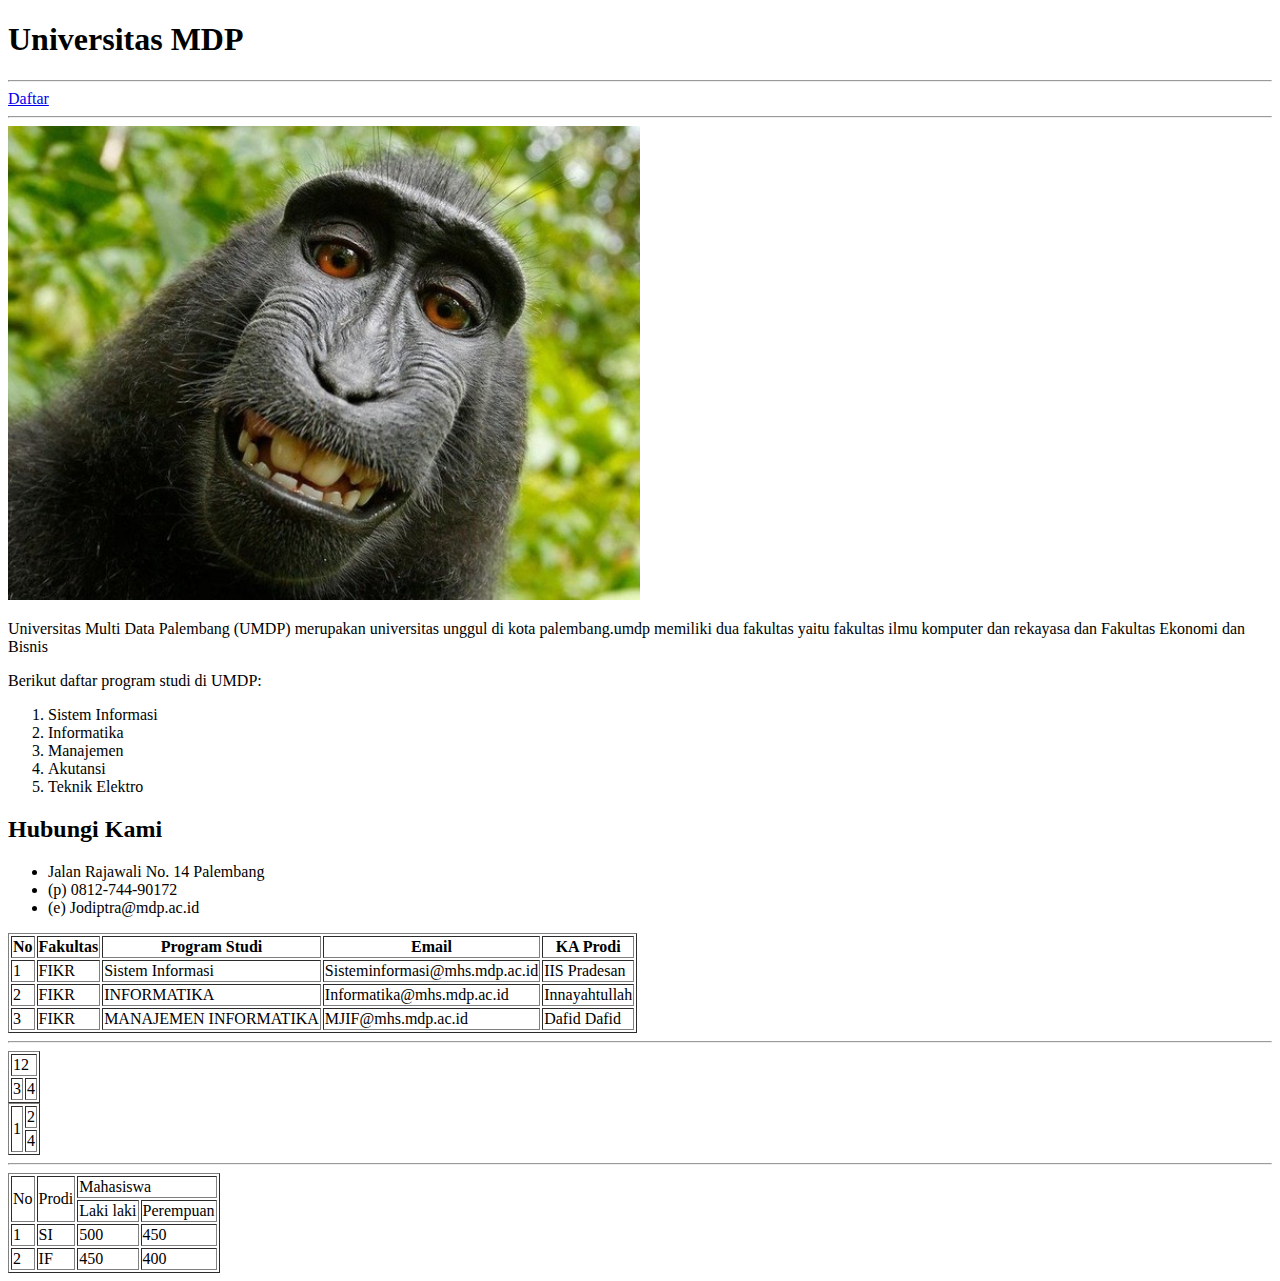
<file: index.html>
<!DOCTYPE html>
<html lang="en">
<head>
    <meta charset="UTF-8">
    <meta name="viewport" content="width=device-width, initial-scale=1.0">
    <title>Universitas MDP</title>
</head>
<body>
    <!-- headding h1 sd h6 -->
    <h1>Universitas MDP</h1>
    <hr>
    <!-- Link -->
    <a href="daftar.html"> Daftar </a>
    <hr>

    <!-- banner img -->
    <img  src="img/Monyet.jpg" alt="Banner"
    width="50%">

    <!-- paragraf -->
    <p>Universitas Multi Data Palembang (UMDP) merupakan universitas unggul di kota palembang.umdp memiliki dua fakultas yaitu fakultas ilmu komputer dan rekayasa dan Fakultas Ekonomi dan Bisnis</p>

    <p>Berikut daftar program studi di UMDP:</p>
    <!-- Order List -->
    <ol>
        <li>Sistem Informasi</li>
        <li>Informatika</li>
        <li>Manajemen</li>
        <li>Akutansi</li>
        <li>Teknik Elektro</li>

        </ol>
    <p>
    <!--  -->
    <h2>Hubungi Kami</h2>
    <ul>
        <li>Jalan Rajawali No. 14 Palembang</li>
        <li>(p) 0812-744-90172</li>
        <li>(e) Jodiptra@mdp.ac.id</li>
    </ul>
    <!-- Tabel -->
    <table border="1">
        <!-- baris -->
        <tr>
            <!-- kolom th / td -->
            <th>No</th>
            <th>Fakultas</th>
            <th>Program Studi</th>
            <TH>Email</TH>
            <th>KA Prodi</th>
        </tr>
        <tr>
            <td>1</td>
            <td>FIKR</td>
            <td>Sistem Informasi</td>
            <td>Sisteminformasi@mhs.mdp.ac.id</td>
            <td>IIS Pradesan</td>
            
        </tr>
         <tr>
            <td>2</td>
            <td>FIKR</td>
            <td>INFORMATIKA</td>
            <td>Informatika@mhs.mdp.ac.id</td>
            <td>Innayahtullah</td>
            
        </tr>
         <tr>
            <td>3</td>
            <td>FIKR</td>
            <td>MANAJEMEN INFORMATIKA</td>
            <td>MJIF@mhs.mdp.ac.id</td>
            <td>Dafid Dafid</td>
            
        </tr>
    </table>   
    <hr>
    <!-- colspan -->
    <table border="1">
        <tr>
            <td colspan="2">12</td>
            
        </tr>
        <tr>
            <td>3</td>
            <td>4</td>
        </tr>

    </table>

    <!-- rowspan -->
    <table border="1">
        <tr>
            <td rowspan="2">1</td>
            <td>2</td>
        </tr>
        <tr>
            <td>4</td>
        </tr>
    </table>
    <hr>
    <table border="1">
        <tr>
            <td rowspan="2">No</td>
            <td rowspan="2">Prodi</td>
            <td colspan="2">Mahasiswa</td>
        </tr>
        <tr>
            <td>Laki laki</td>
            <td>Perempuan</td>
        </tr>
        <tr>
            <td>1</td>
            <td>SI</td>
            <td>500</td>
            <td>450</td>
        </tr>
        <tr>
            <td>2</td>
            <td>IF</td>
            <td>450</td>
            <td>400</td>
        </tr>
    </table>
</body>
</html>
</file>
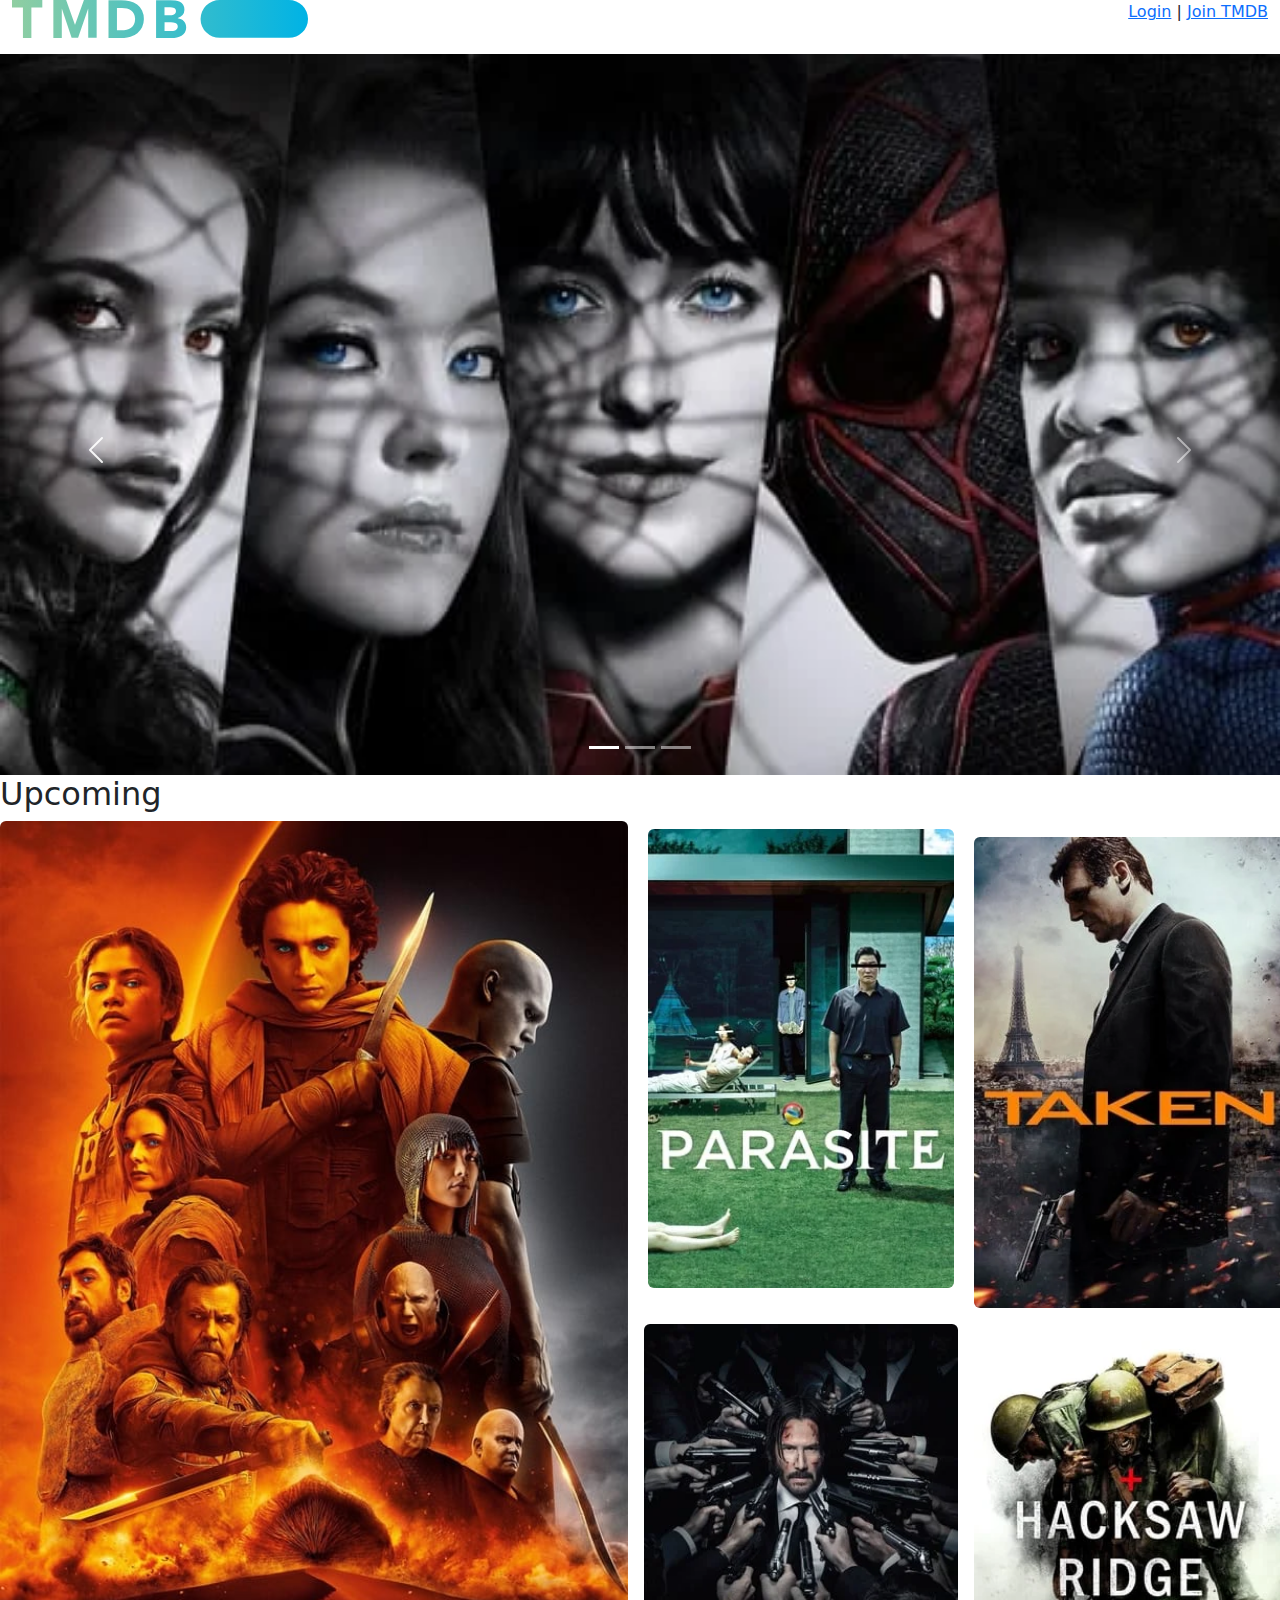
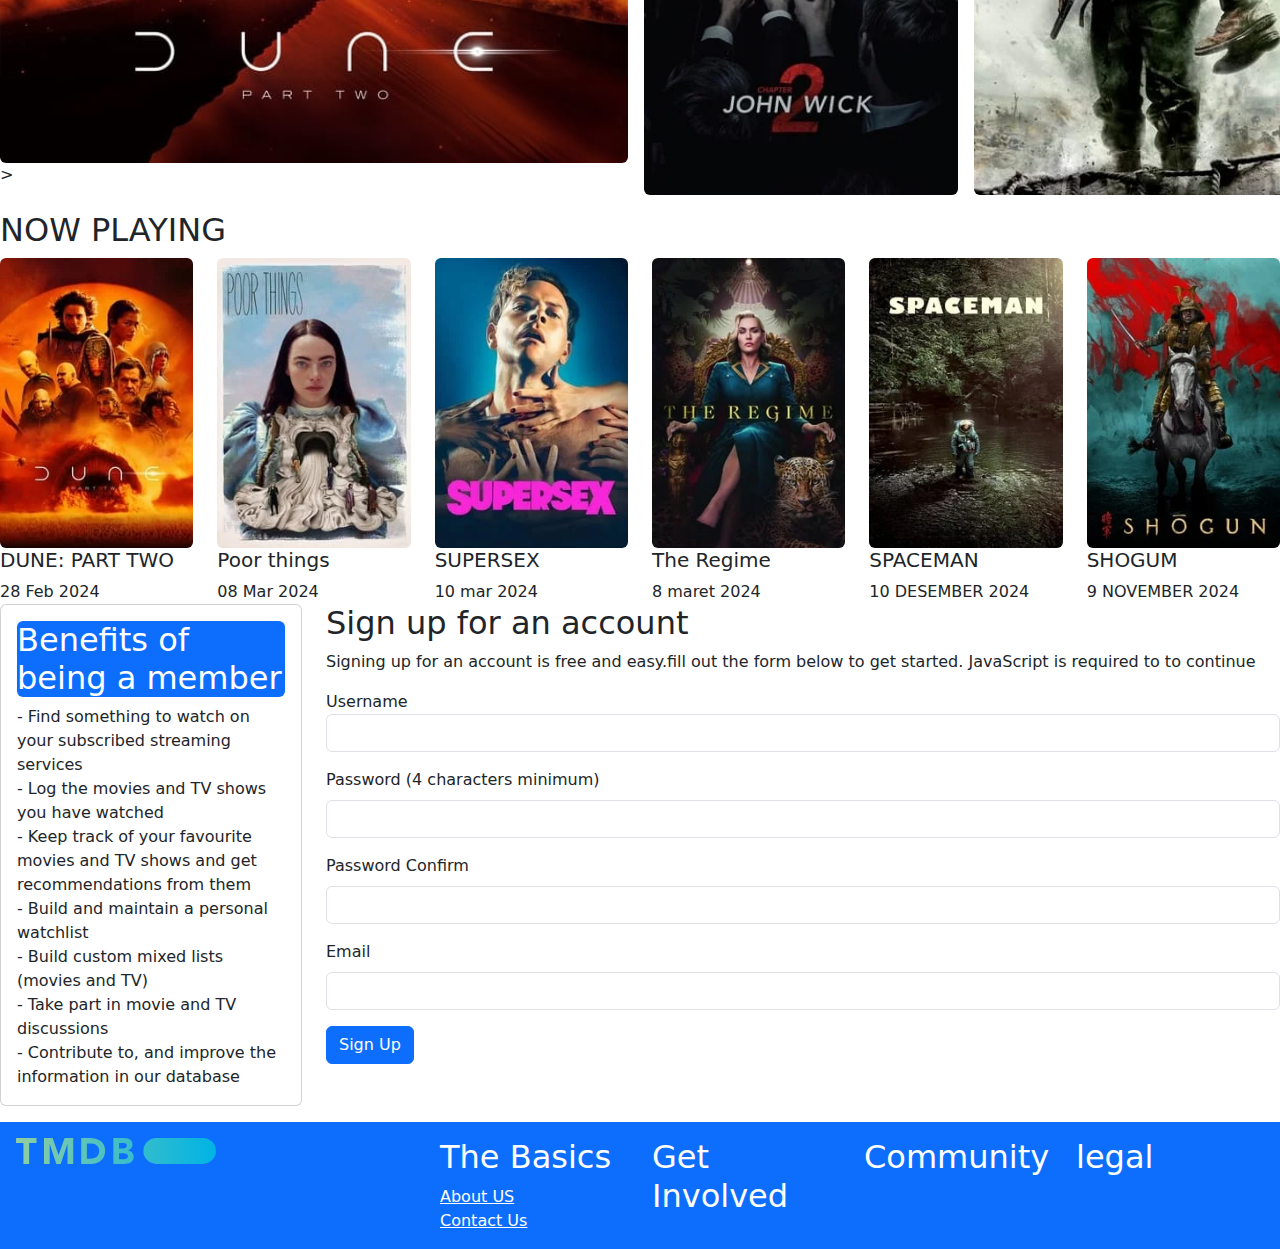
<file: bs/index.html>
<!DOCTYPE html>
<html lang="en">

<head>
    <meta charset="UTF-8">
    <meta name="viewport" content="width=device-width, initial-scale=1.0">
    <title>The Movie </title>
    <link href="https://cdn.jsdelivr.net/npm/bootstrap@5.3.3/dist/css/bootstrap.min.css" rel="stylesheet"
        integrity="sha384-QWTKZyjpPEjISv5WaRU9OFeRpok6YctnYmDr5pNlyT2bRjXh0JMhjY6hW+ALEwIH" crossorigin="anonymous">
     <link href="https://cdn.jsdelivr.net/npm/bootstrap@5.3.3/dist/css/bootstrap.min.css" rel="stylesheet">
  <script src="https://cdn.jsdelivr.net/npm/bootstrap@5.3.3/dist/js/bootstrap.bundle.min.js"></script>
</head>

<body>
    <div class="container-fluid">
        <div class="row">
            <!--  logo -->
            <div class="col-lg-3">
                <img src="img/logo.svg" alt="" class="img-responsive" />
            </div>


            <!-- link navigasi -->
            <div class="col-lg-9 text-end">
                <a href="# class=" link-primary">Login</a> | <a href="# class=" link-primary">Join TMDB</a>
            </div>
        </div>
    </div>

    <!-- Carousel -->
<div id="demo" class="mt-3 carousel slide" data-bs-ride="carousel">

  <!-- Indicators/dots -->
  <div class="carousel-indicators">
    <button type="button" data-bs-target="#demo" data-bs-slide-to="0" class="active"></button>
    <button type="button" data-bs-target="#demo" data-bs-slide-to="1"></button>
    <button type="button" data-bs-target="#demo" data-bs-slide-to="2"></button>
  </div>
  
  <!-- The slideshow/carousel -->
  <div class="carousel-inner">
    <div class="carousel-item active">
      <img src="img/mdm web.webp" alt="Los Angeles" class="d-block" style="width:100%">
    </div>
    <div class="carousel-item">
      <img src="img/Jkr.jpg" alt="Chicago" class="d-block" style="width:100%">
    </div>
    <div class="carousel-item">
      <img src="img/avg.jpg" alt="New York" class="d-block" style="width:100%">
    </div>
  </div>
        </div>
        <!-- Left and right controls -->
  <a class="carousel-control-prev" href="#demo" data-slide="prev">
    <span class="carousel-control-prev-icon"></span>
  </a>
  <a class="carousel-control-next" href="#demo" data-slide="next">
    <span class="carousel-control-next-icon"></span>
  </a>

</div>
                      
    
        

        <h2>Upcoming</h2>
        <div class="row">
            <div class="col-lg-6">
                <img src="img/dune2.jpg" alt=""
                class="d-block w-100 rounded" />
>
            </div>
            <div class="col-lg-6 p-2 col-sm-6">
                <div class="row">
                    <div class="col-lg-6">
                <img src="img/img 10.webp" alt=""
                class="d-block w-100 rounded" />

            </div>
             <div class="col-lg-6 p-2 col-sm-6">
                <img src="img/taken.webp" alt=""
                class="d-block w-100 rounded" />
            </div>
             <div class="col-lg-6 p-2 col-sm-6">
                <img src="img/jw.webp" alt=""
                class="d-block w-100 rounded" />
            
            </div>
             <div class="col-lg-6 p-2 col-sm-6">
                <img src="img/hsr.webp" alt=""
                class="d-block w-100 rounded" />
                </div>

                </div>

            </div>
            
               
        </div>

        <h2>NOW PLAYING</h2>
        <div class="row">
            <div class="col-lg-2 col-sm-4"><img src="img/Dune.jpg" alt="" class="img-fluid rounded">
                <h5>DUNE: PART TWO</h5>
                28 Feb 2024
            </div>

            <div class="col-lg-2 col-sm-4"><img src="img/1.jpg" alt="" class="img-fluid rounded">
                <h5>Poor things</h5>
                08 Mar 2024
            </div>
            <div class="col-lg-2 col-sm-4"><img src="img/2.jpg" alt="" class="img-fluid rounded">
                <h5>SUPERSEX</h5>
                10 mar 2024
            </div>
            <div class="col-lg-2 col-sm-4"><img src="img/4.jpg" alt="" class="img-fluid rounded">
                <h5>The Regime</h5>
                8 maret 2024

            </div>
            <div class="col-lg-2 col-sm-4"><img src="img/5.jpg" alt="" class="img-fluid rounded">
                <h5>SPACEMAN</h5>
                10 DESEMBER 2024
            </div>
            <div class="col-lg-2 col-sm-4"><img src="img/6.jpg" alt="" class="img-fluid rounded">
                <h5>SHOGUM</h5>
                9 NOVEMBER 2024
            </div>
            <!-- akhir now playing -->

            <!-- awal sign up -->
            <div class="col-lg-3">
                <!-- teks benefit -->
                <div class="card">
                    <div class="card-body">
                        <h2 class="bg-primary rounded text-white">
                            Benefits of being a member</h2>
                            
                            <ul class="list-group list-group-flush"></ul>
                            <li class="list-group-item">
                               - Find something to watch on your subscribed streaming services
                            </li>
                            <li class="list-group-item">
                              - Log the movies and TV shows you have watched 
                            </li>
                            <li class="list-group-item">
                              -  Keep track of your favourite movies and TV shows and get recommendations from them
                            </li>
                            <li class="list-group-item">
                               - Build and maintain a personal watchlist
                            </li>
                            <li class="list-group-item">
                               - Build custom mixed lists (movies and TV)
                            </li>
                            <li class="list-group-item">
                               - Take part in movie and TV discussions
                            </li>
                            <li class="list-group-item">
                               - Contribute to, and improve the information in our database
                            </li>
                    </div>
                </div>

            </div>
            <div class="class col-lg-9">
                <!-- form sign up -->
                <h2>Sign up for an account</h2>
                <p>Signing up for an account is free and easy.fill out the form below to get started. JavaScript is required to to continue

                </p>
                <form action="">
                    <div class="mb-3">
                        <label for="" class="form-tabel">Username</label>
                        <input type="text" class="form-control">
                    </div>
                    <div class="mb-3">
                        <label for="" class="form-label">Password (4 characters minimum)</label>
                        <input type="Password" class="form-control">
                    </div>
                     <div class="mb-3">
                        <label for="" class="form-label">Password Confirm</label>
                        <input type="password" class="form-control">
                    </div>
                    <div class="mb-3">
                        <label for="" class="form-label">Email</label>
                        <input type="email" class="form-control">
                    </div>
                    <button class="btn btn-primary">Sign Up</button>
                </form>
            </div>
        </div>
        <!-- akhir sign up -->
        <!-- awal footer -->
        <div class="row bg-primary mt-3 text-white p-3">
            <div class="col-lg-4">
                <img src="img/logo.svg" alt="" class="d-block w-50">
            </div>
            <div class="col-lg-2">
                <h2>The Basics</h2>
                <a href="#" class="text-white">About US</a> <br />
                <a href="#" class="text-white">Contact Us</a>
            </div>
            <div class="col lg 2">
                <h2>Get Involved</h2>
            </div>
            <div class="col lg 2">
                <h2>Community</h2>
            </div>
            <div class="col lg 2">
                <h2>legal</h2>
            </div>

        </div>
            


    </div>
     
</body>

</html>
</file>
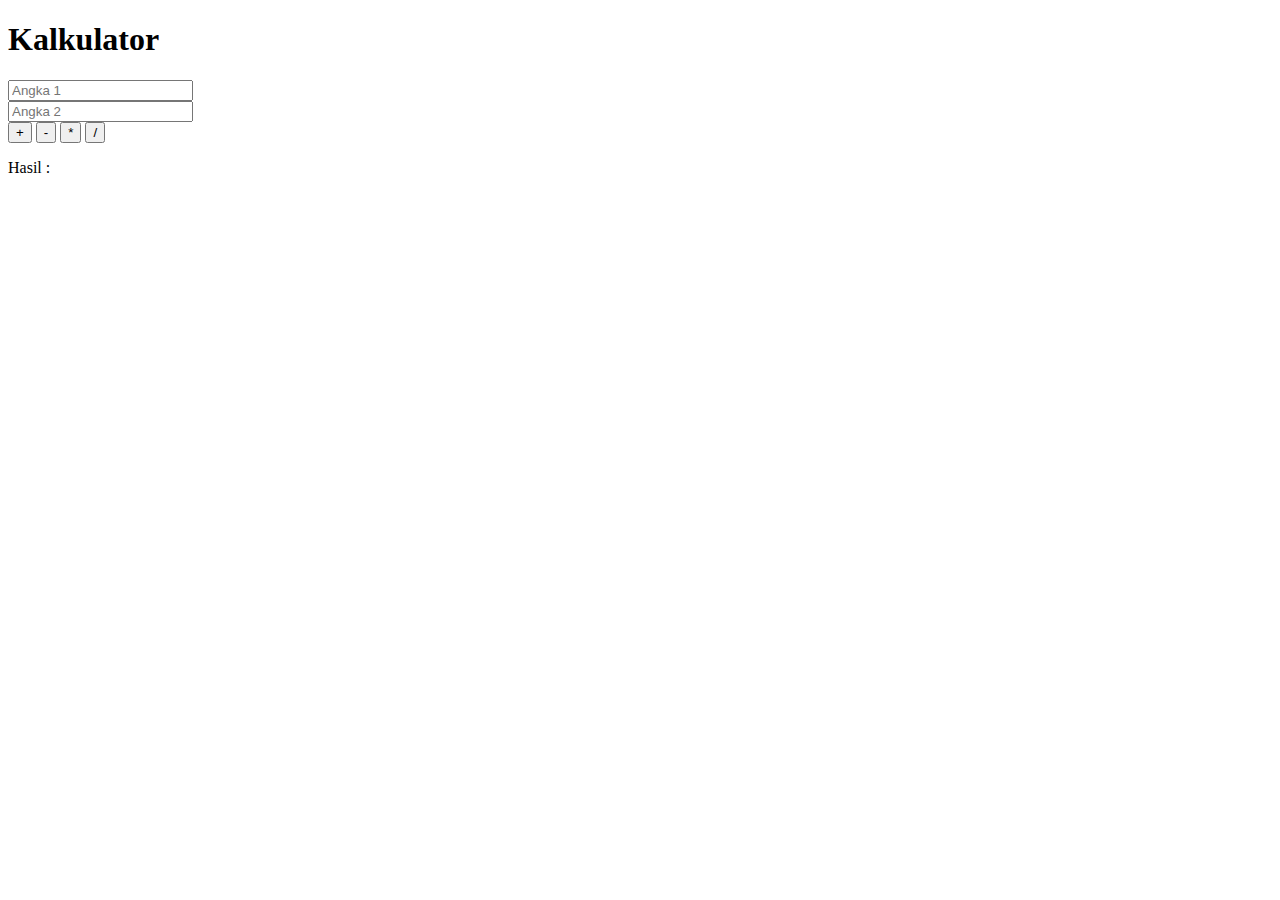
<file: Latihan 1/index.html>
<!DOCTYPE html>
<html lang="en">
<head>
    <meta charset="UTF-8">
    <meta name="viewport" content="width=device-width, initial-scale=1.0">
    <title>Document</title>
</head>
<h1>Kalkulator</h1>
<input type="text" id="angka1" placeholder="Angka 1" /> <br/>
<input type="text" id="angka2" placeholder="Angka 2" /> <br>

<button onclick="hitung('tambah')">+</button>
<button onclick="hitung('kurang')">-</button>
<button onclick="hitung('kali')">*</button>
<button onclick="hitung('bagi')">/</button>
<br />

<p>Hasil : <label id="hasil"></label></p>

<script src="script.js"></script>

<body>
    
</body>
</html>
</file>
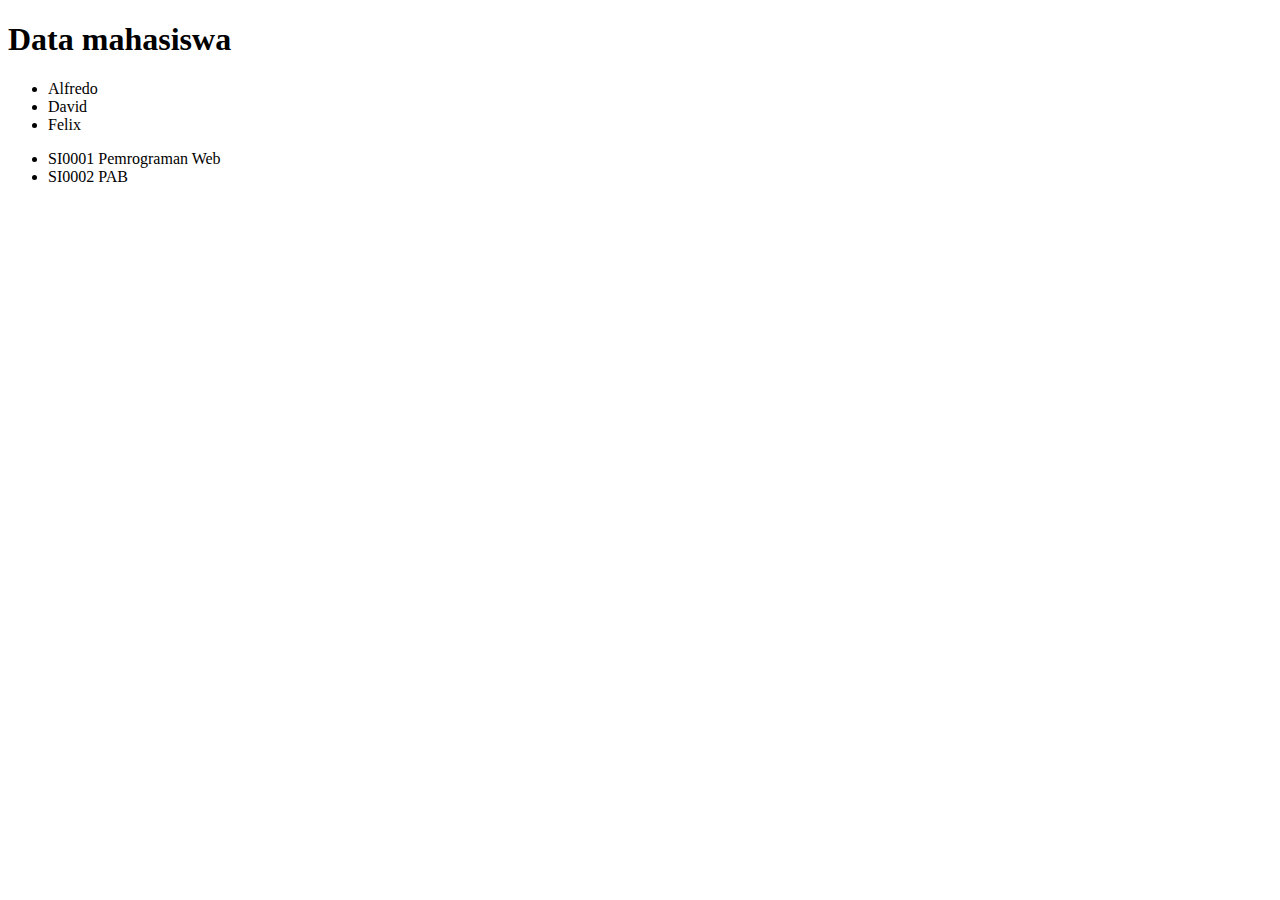
<file: Latihan 2/index.html>
<!DOCTYPE html>
<html lang="en">
<head>
    <meta charset="UTF-8">
    <meta name="viewport" content="width=device-width, initial-scale=1.0">
    <title>Array</title>
</head>
<body>
    <h1>Data mahasiswa</h1>
    <ul id="listMhs"></ul>

<p id="npm"></p>
<p id="nama"></p>

<ul id="listMk"></ul>

    <script src="script.js"></script>


    
</body>
</html>
</file>
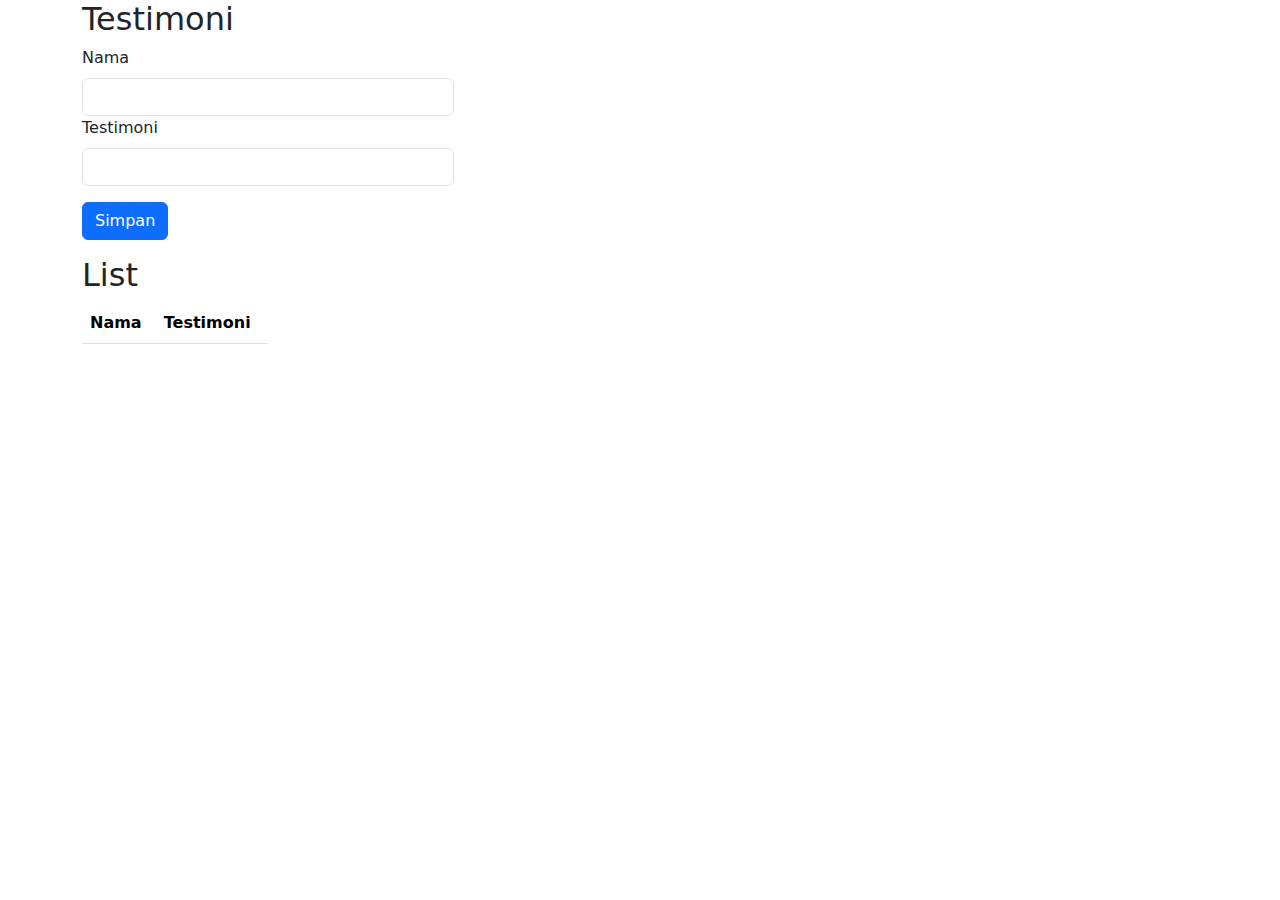
<file: Latihan 3/index.html>
<!DOCTYPE html>
<html lang="en">
<head>
    <meta charset="UTF-8">
    <meta name="viewport" content="width=device-width, initial-scale=1.0">
    <title>Document</title>
        <link href="https://cdn.jsdelivr.net/npm/bootstrap@5.3.3/dist/css/bootstrap.min.css" rel="stylesheet" integrity="sha384-QWTKZyjpPEjISv5WaRU9OFeRpok6YctnYmDr5pNlyT2bRjXh0JMhjY6hW+ALEwIH" crossorigin="anonymous">

</head>
<body>
    <div class="container">
     <div class"row">
        <div class="col-lg-4">
            <h2>Testimoni</h2>
        <div class="mb-3">
            <label for="" class="form-label">Nama</label><br />
            <input type="text" class="form-control" id="nama" />
        <div class="mb-3">
            <label for="" class="form-label">Testimoni</label><br />
            <input type="text" class="form-control" id="testimoni" />
        </div>
        <button class="btn btn-primary" id="btnSimpan">Simpan</button>
    </div>
    <div class="col-lg-6">
        <h2>List</h2>
        <table class="table">
        <thead>
            <tr>
                <th>Nama</th>
                <th>Testimoni</th>
            </tr>
        </thead>
        <tbody id="list"></tbody>
    </table>
    </div>
</div>


 <script src="script.js"></script>

</body>
</html>
</file>
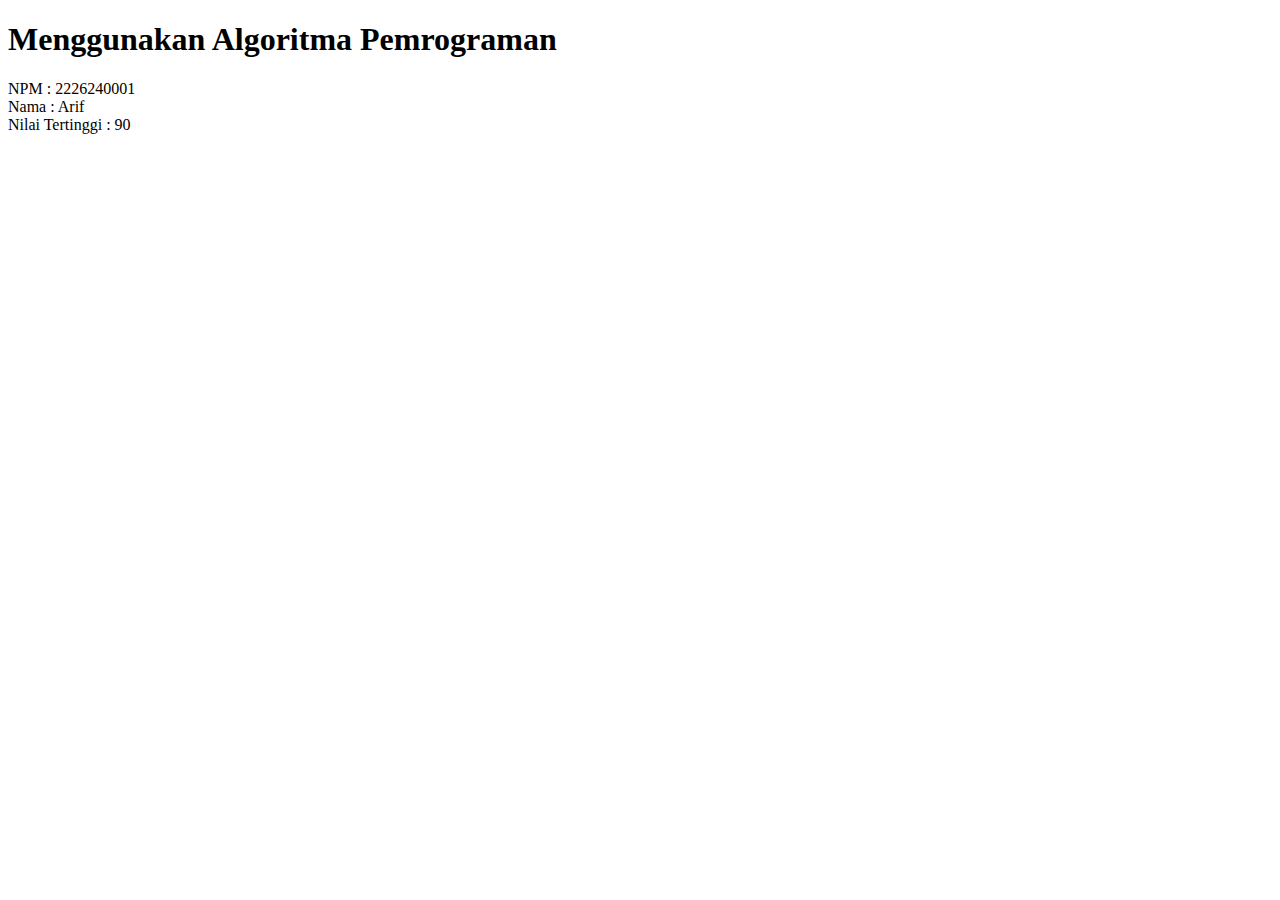
<file: Soal 2 kuis/index.html>
<!DOCTYPE html>
<html lang="en">
<head>
    <meta charset="UTF-8">
    <meta name="viewport" content="width=device-width, initial-scale=1.0">
    <title>Kuis</title>
</head>
<body>
    <h1>Menggunakan Algoritma Pemrograman</h1>
    NPM : <label id="npm"></label>
    <br>Nama : <label id="nama"></label>
    <br>Nilai Tertinggi : <label id="nilaimax"></label>
    
    <script src="script.js"></script>
</body>
</html>
</file>
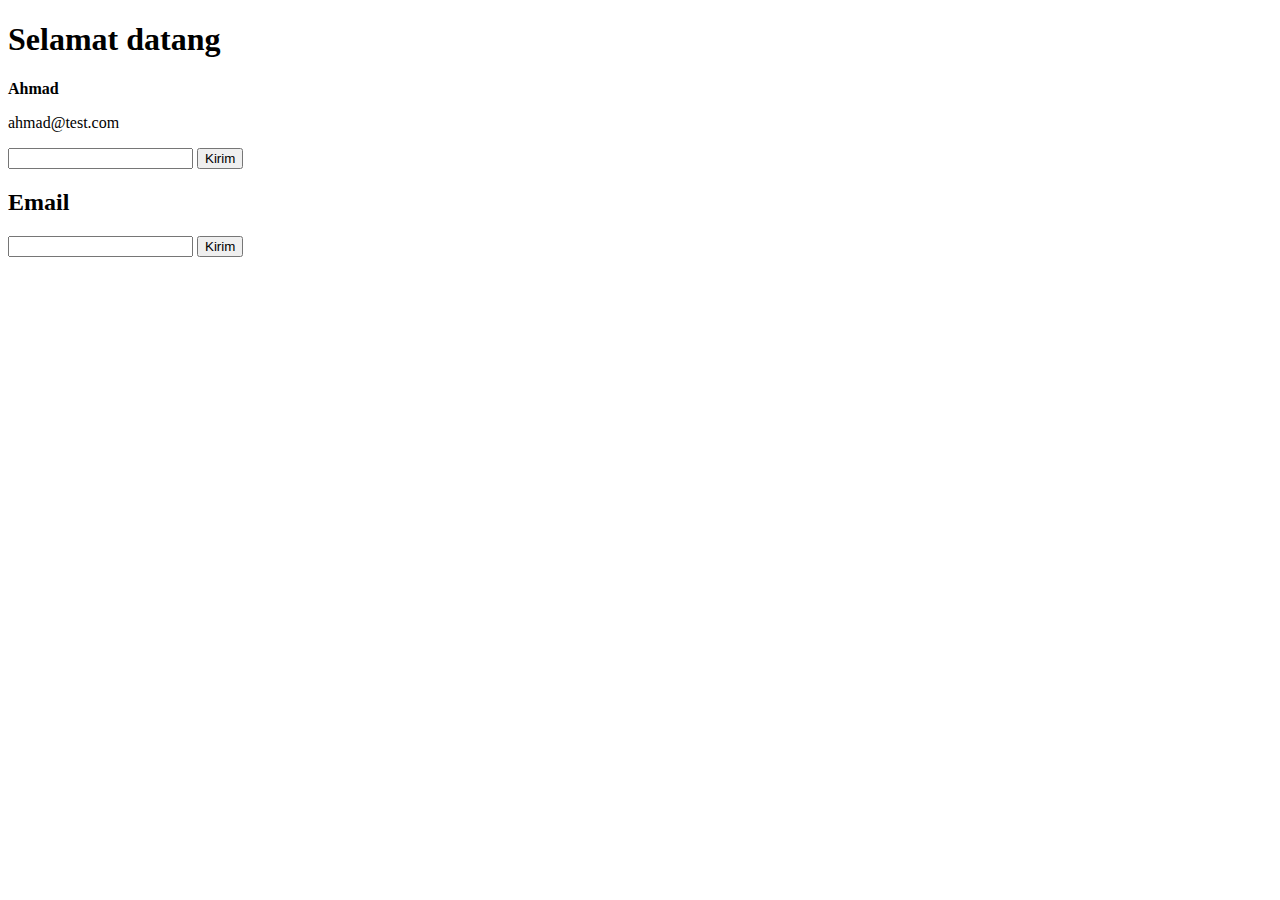
<file: bs/javascript/index.html>
<!DOCTYPE html>
<html lang="en">
<head>
    <meta charset="UTF-8">
    <meta name="viewport" content="width=device-width, initial-scale=1.0">
    <title>Javascript</title>
</head>
<body>
    <h1 id="welcome"></h1>
    <p id="nama"></p>
    <p id="email"></p>

    <!-- formulir  -->
    <input type="text" nama="" id="txtNama" />
    <button id="btnKirim" onclick="tampil()">Kirim</button>
    <!-- email -->
    <h2>Email</h2>
    <input type="text" nama="" id="txtEmail" />
    <button id="btnKirim" onclick="tampil()">Kirim</button>
    
    
    <!-- panggil script.js -->
    <script src="script.js"></script>
</body>
</html>
</file>
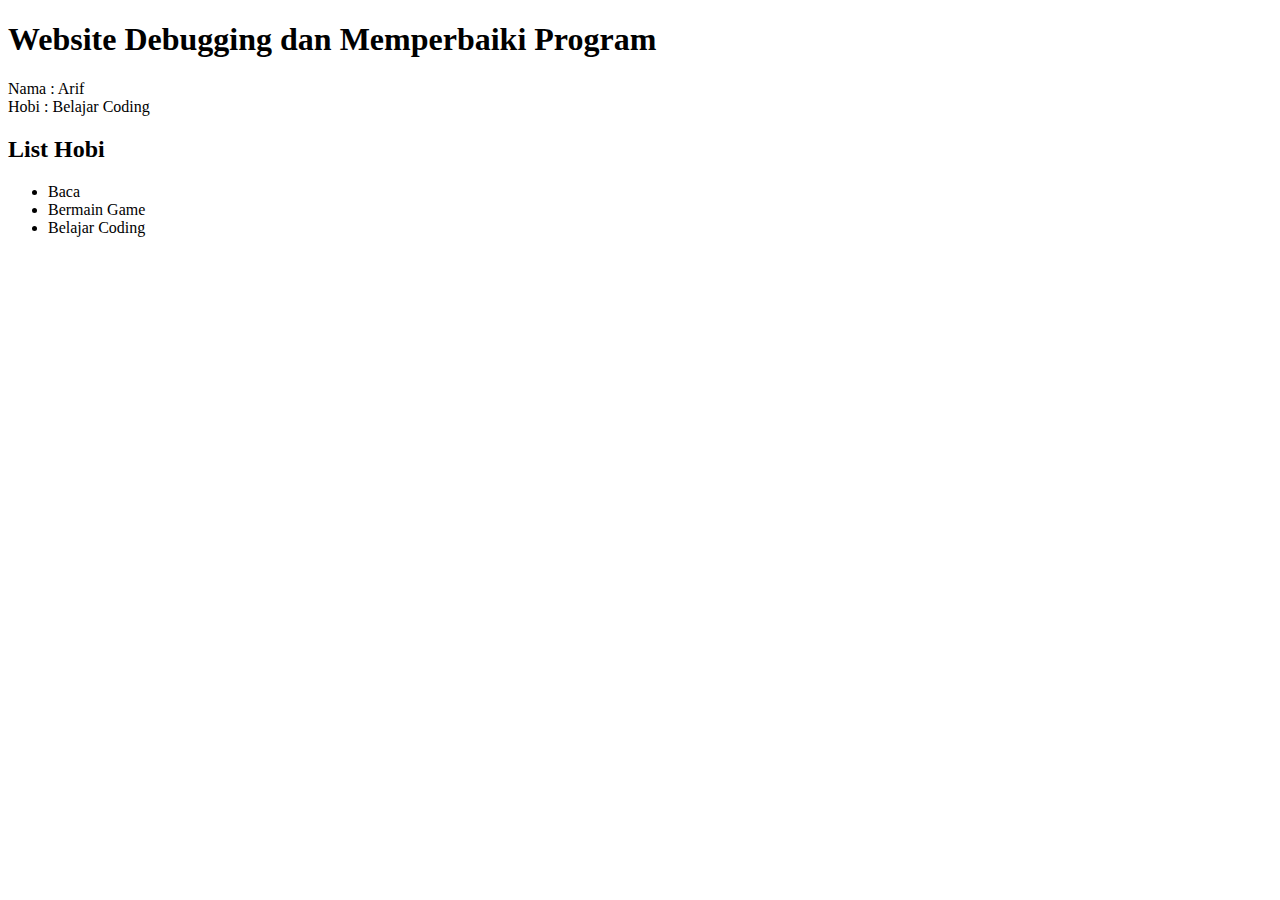
<file: kuis/soal 1/index.html>
<!DOCTYPE html>
<html lang="en">
<head>
    <meta charset="UTF-8">
    <meta name="viewport" content="width=device-width, initial-scale=1.0">
    <title>Kuis</title>
</head>
<body>
    <h1>Website Debugging dan Memperbaiki Program</h1>
    <!-- Tampilkan nama -->
    Nama : <label id="nama"></label>
    
    <!-- Tampilkan hobi Belajar Coding saja -->
    <br>Hobi : <label id="hobi"></label>
    
    <h2>List Hobi</h2>
    <!-- Tampilkan semua hobi -->
    <ul id="listhobi"></ul>

    <script src="script.js"></script>
</body>
</html>
</file>
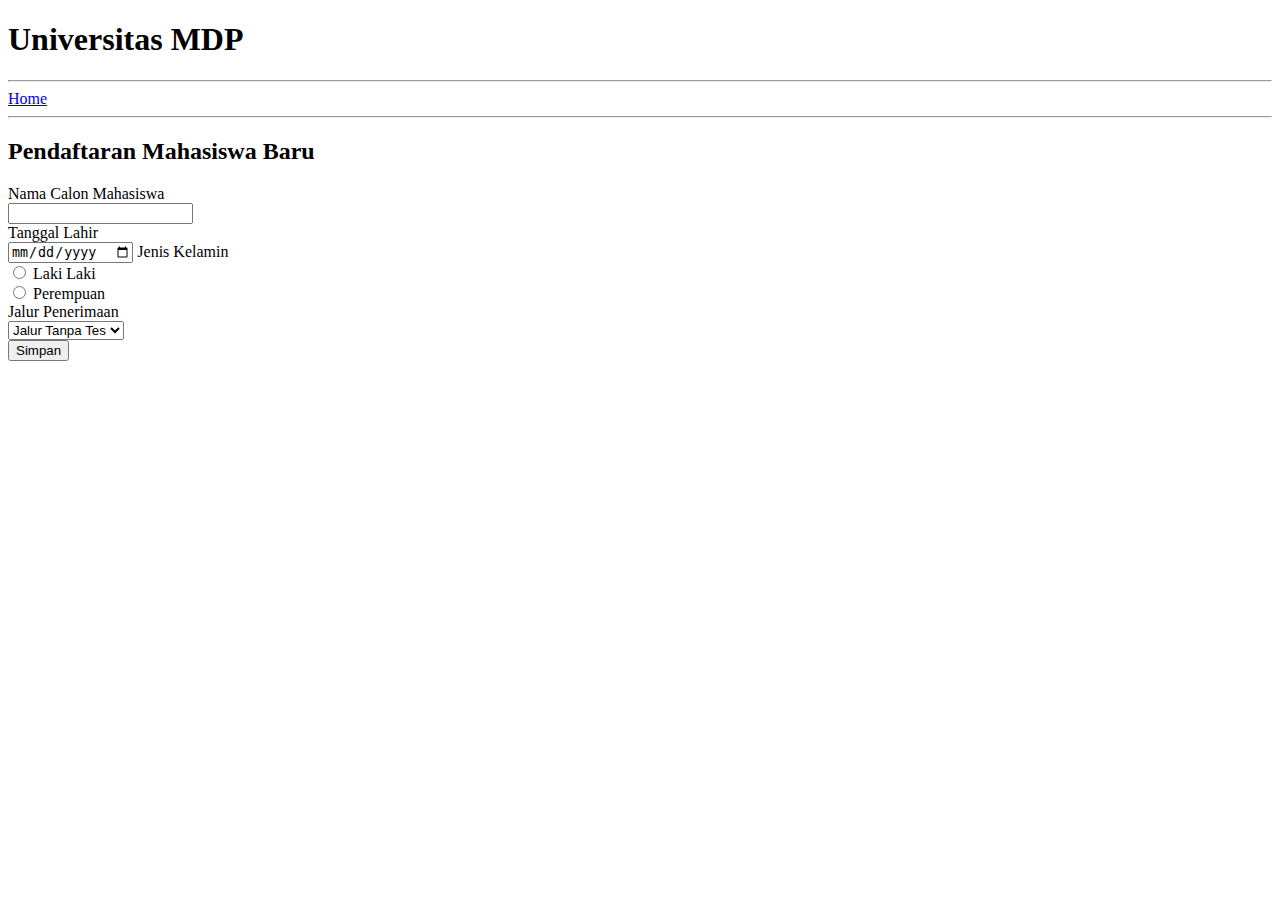
<file: daftar.html>
<!DOCTYPE html>
<html lang="en">
<head>
    <meta charset="UTF-8">
    <meta name="viewport" content="width=device-width, initial-scale=1.0">
    <title>Document</title>
</head>
<body>
    <h1>Universitas MDP</h1>
    <hr />
    <a href="index.html">Home</a>
    <hr />
    <h2>Pendaftaran Mahasiswa Baru</h2>
    <!-- Form -->
    <form action="proses.php" method="post">
        Nama Calon Mahasiswa <br>
        <input type="text" name="Nama" id="Nama" required/> <br>

        Tanggal Lahir <br />
        <input type="date" name="Tgl_Lahir" id="Tgl Lahir" required >

        Jenis Kelamin <br />
        <input type="radio" name="jk" value="L" id="jkl"> Laki Laki <br>
        <input type="radio" name="jk" value="P" id="jkp"> Perempuan <br>

        Jalur Penerimaan <br />
        <select name="jp" id="jp">
            <option value="JTT">Jalur Tanpa Tes</option>
            <option value="JT">Jalur Tes</option>
            <option value="JB">Jalur Beasiswa</option>
        </select><br>
        <button type="submit">Simpan</button>
    </form>
</body>
</html>
</file>
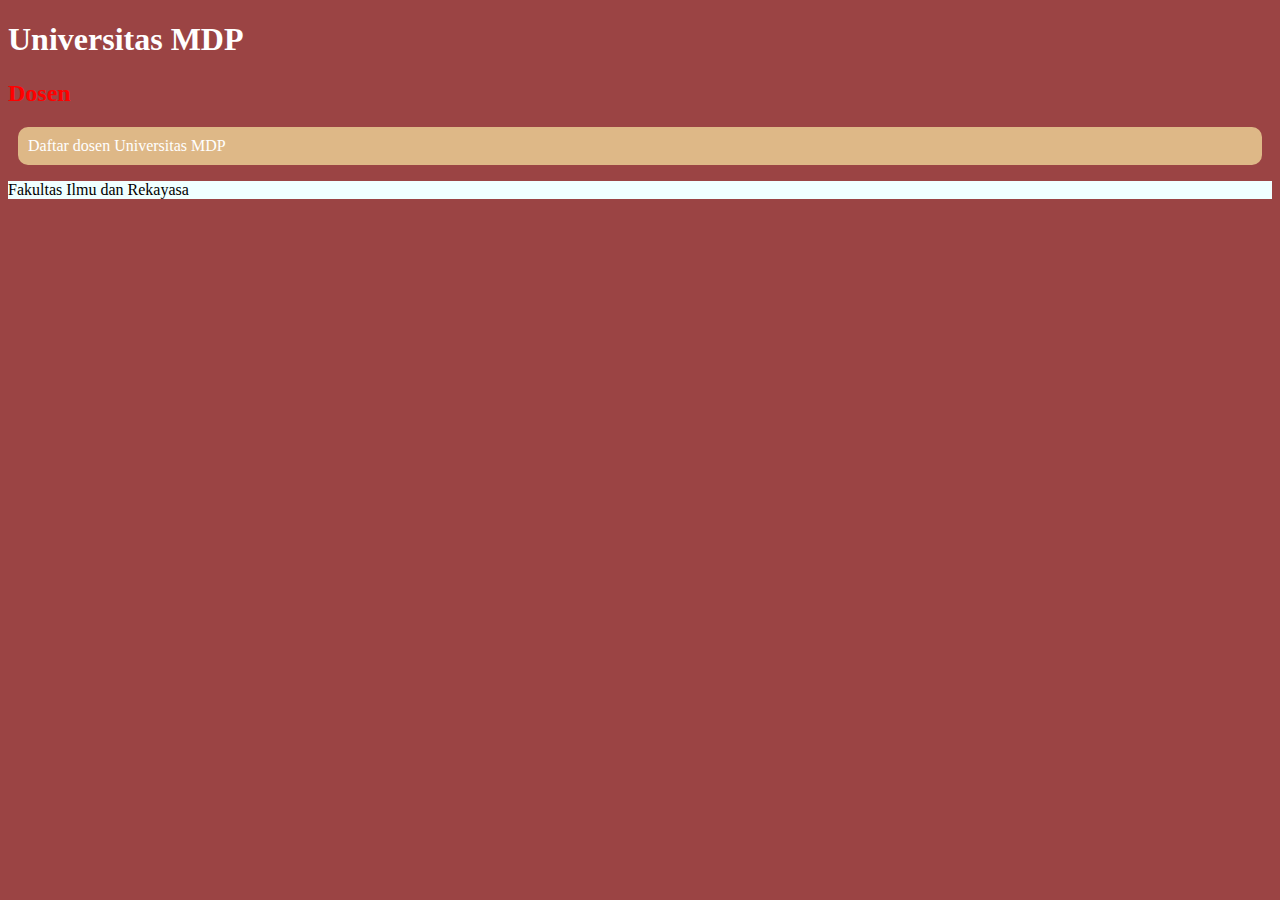
<file: dosen.html>
<!DOCTYPE html>
<html lang="en">
<head>
    <meta charset="UTF-8">
    <meta name="viewport" content="width=device-width, initial-scale=1.0">
    <title>Document</title>
    <!-- intelnal css -->
    <style>
        /* element selector */
        body{
            background-color: #9B4444;
        }
        h1{
            color: white;
        }
        /* class selector */
        .text-danger {
            color: red;

        }
        .text-success{
            color: rgb(255, 255, 255);
        }
        .bg-primary{
            background-color: burlywood;
        }
        .p-1{
            padding: 10px;
        }
        .pt-1{
            padding-top: 10px;
        }
        .m-1{
            margin: 10px;
        }
        .rounded{
            border-radius: 10px;
        }
    </style>
</head>
<body>
    <h1>Universitas MDP</h1>
    <h2 class="text-danger">Dosen</h2>
    <p class="text-success bg-primary p-1 m-1 rounded">Daftar dosen Universitas 
        MDP</p>
        <!-- inline CSS -->
        <p style="background-color: azure;">Fakultas Ilmu dan Rekayasa

        </p>
    
</body>
</html>
</file>
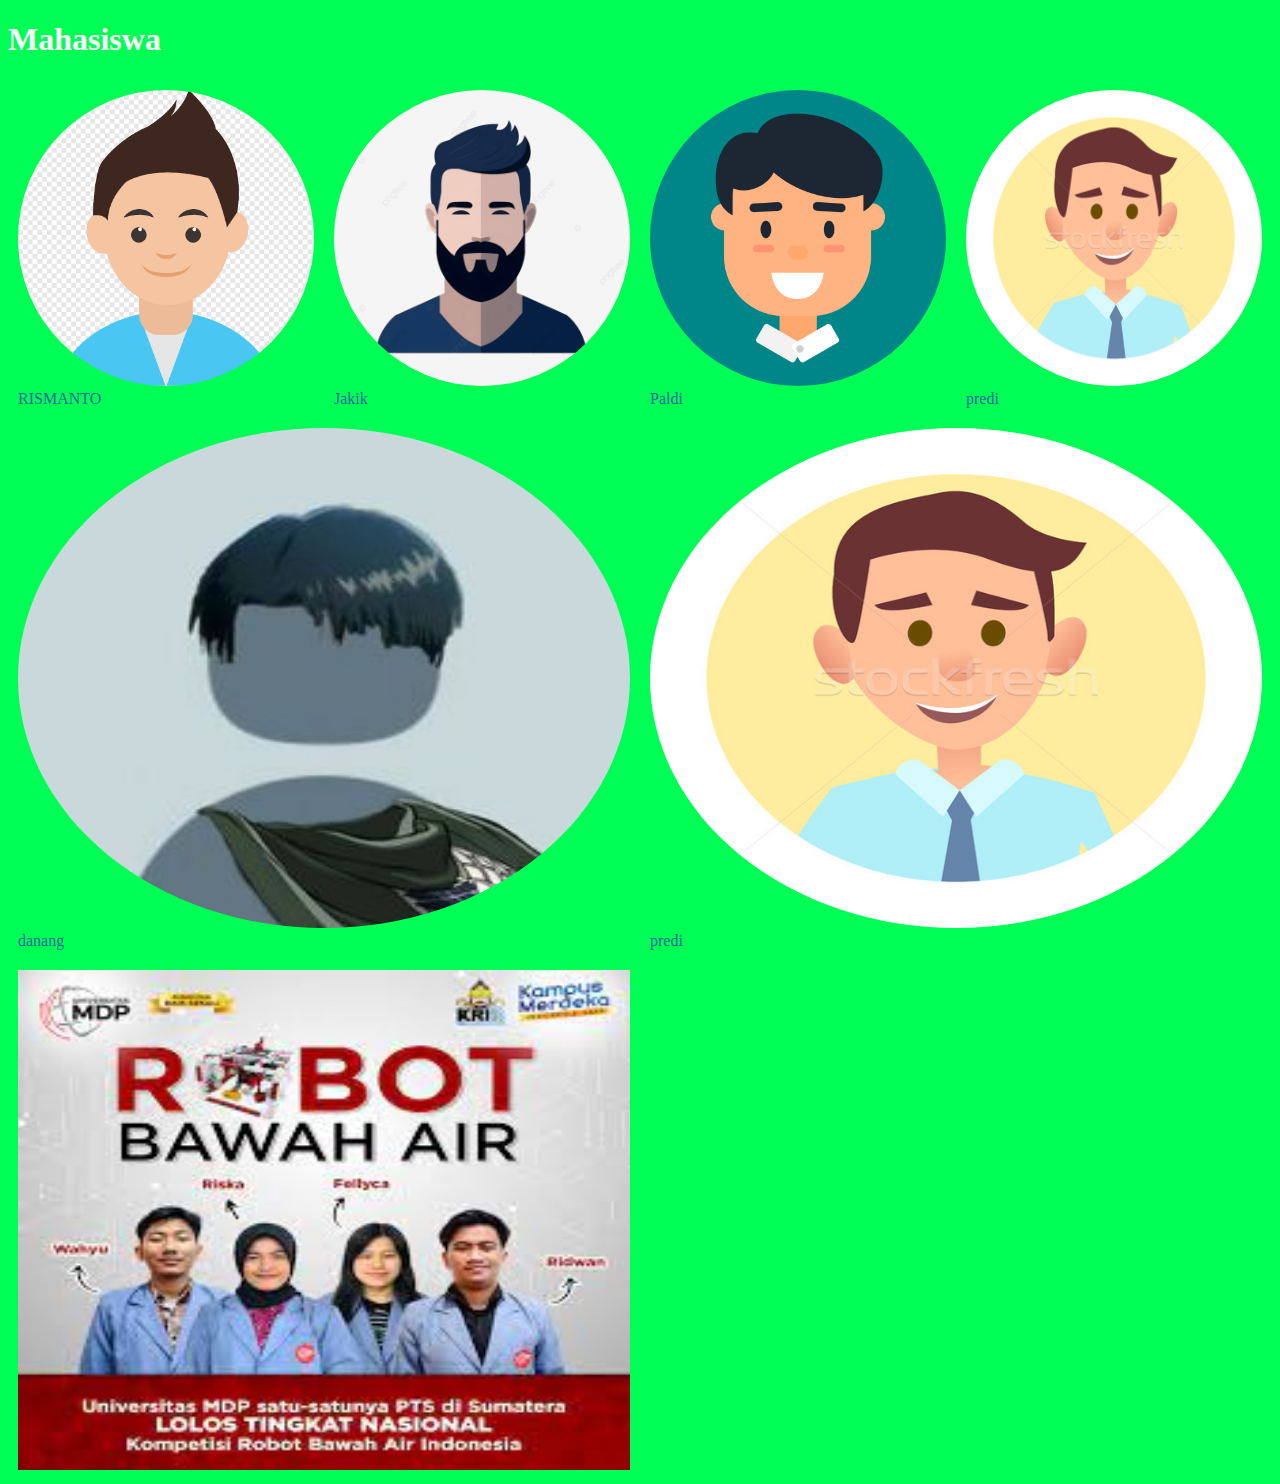
<file: mahasiswa.html>
<!DOCTYPE html>
<html lang="en">

<head>
    <meta charset="UTF-8">
    <meta name="viewport" content="width=device-width, initial-scale=1.0">
    <title>Mahasiswa</title>
    <link rel="stylesheet" href="style.css">
</head>

<body>
    <h1 class="text-primary">Mahasiswa</h1>

    <div class="col-lg-6 p-1 col-sm-6">
        <img src="img/4.png" alt="" class="img-responsive circle" />

        RISMANTO
    </div>

    <div class="col-lg-6 p-1 col-sm-6">
        <img src="img/1.png" alt="" class="img-responsive circle" />

        Jakik
    </div>

    <div class="col-lg-6 p-1 col-sm-6">
        <img src="img/5.jpg" alt="" class="img-responsive circle">

        Paldi
    </div>

    <div class="col-lg-6 p-1 col-sm-6">
        <img src="img/3.jpg " alt="" class="img-responsive circle">

        predi
    </div>

    <div class="col-gg-2 p-1 col-sm-n">
        <img src="img/6.jpg" alt="" class="img-responsive circle">

        danang
    </div>

    <div class="col-gg-2 p-1 col-sm-n">
        <img src="img/3.jpg " alt="" class="img-responsive circle">

        predi
    </div>

    <!-- <div class="col-lg-6 p-1 col-sm-6">
        <img src="img/1.png" alt=""
        class="img-responsive circle" />
        
        Jakik
    </div> -->

    <div class="col2 p-1">
        <img src="img/download.jpg" alt="" class="img-responsive" />

    </div>



</body>

</html>
</file>
<file: style.css>
*{
    box-sizing: border-box;
}

/* element selector */
body{
    background-color: rgb(56, 48, 85);
    font-family: calibri;
    color: rgb(34, 102, 161);
}

@media screen and (min-width : 600px){
    body{
        background-color: yellow;
    }
    .col-sm-6{
        width: 50%;
        float: left;
    }
    .col-sm-n{
        width: 100%;
        float: left;
    }

}
  
/* desktop : layout tabel yang ditampilkan 4 kolom */
@media screen and (min-width : 992px){
    body{
        background-color: rgb(0, 255, 85);
    }
    .col-lg-6{
    width: 25%;
    float: left;
    }
    .col-gg-2{
        width: 50%;
        float: left;
    }
    .col-lg-4{
        width: 33.33%;
        float: left;
    }

}


/* class selector */

.text-primary{
    color: rgb(255, 255, 255);
}

.col{
    width: 25%;
    float: left;
}

.img-responsive{
    width: 100%;
    max-height: 500px;
}

.circle {
    border-radius: 50%;
}

.rounded {
    border-radius: 20px;
}

.p-1{
    padding: 10px;
}

.col2{
    width: 50%;
    float: left;
}

.row::after{
    content: "";
    clear: both;
    display: table;
}
</file>
